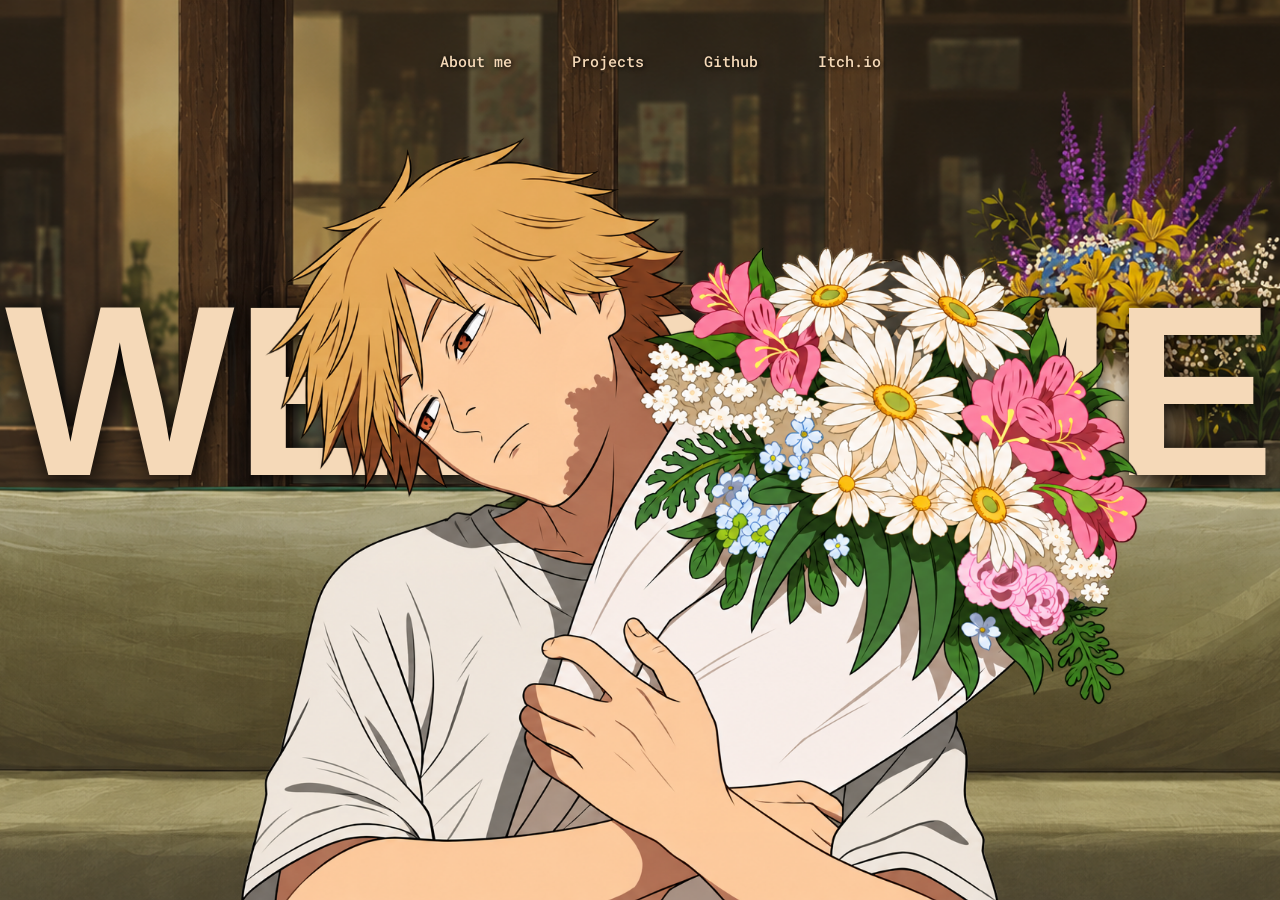
<file: index.html>
<!doctype html>
<html lang="en">
  <head>
    <meta charset="UTF-8" />
    <meta name="viewport" content="width=device-width, initial-scale=1.0" />
    <link rel="preconnect" href="https://fonts.googleapis.com" />
    <link rel="preconnect" href="https://fonts.gstatic.com" crossorigin />
    <link
      href="https://fonts.googleapis.com/css2?family=Roboto+Mono:ital,wght@0,100..700;1,100..700&display=swap"
      rel="stylesheet"
    />
    <link rel="preconnect" href="https://fonts.googleapis.com" />
    <link rel="preconnect" href="https://fonts.gstatic.com" crossorigin />
    <link
      href="https://fonts.googleapis.com/css2?family=Oswald:wght@200..700&display=swap"
      rel="stylesheet"
    />
    <title>Muskel's portfolio</title>
    <link rel="stylesheet" href="style.css" />
  </head>
  <body>
    <nav>
      <ul>
        <li>About me</li>
        <li>Projects</li>
        <li><a href="https://github.com/MuskelKen">Github</a></li>
        <li><a href="https://muskel.itch.io">Itch.io</a></li>
      </ul>
    </nav>
    <div class="scene Denji_scene">
      <img
        class="Character_background"
        src="Images/denji-background.png"
        alt=""
        draggable="false"
      />

      <h1 class="WELCOME_text">WELCOME</h1>

      <img
        class="Character_Object"
        src="Images/denji-character.png"
        alt=""
        draggable="false"
      />
    </div>
  </body>
</html>
</file>
<file: style.css>
body {
  margin: 0;
  background-color: black;
}


nav {
  position: absolute;
  top: 35px;
  left: 0;
  width: 100%;
  z-index: 4;
  background: transparent;
  margin-bottom: 50px;
}

ul {
  position: relative;
  display: flex;
  gap: 60px;
  top: auto;
  bottom: 0;
  justify-content: center;
}

li {
  color: rgb(245, 217, 184);
  font-family: "Roboto Mono";
  font-weight: 500;
  list-style-type: none;
  font-size: 1.2vw;
  text-shadow: 1px 1px 5px black;
  user-select: none;
}

a{
  text-decoration: none;
  color: rgb(245, 217, 184);
  font-family: "Roboto Mono";
  list-style-type: none;
  font-size: 1.2vw;
  text-shadow: 1px 1px 5px black;
  user-select: none;
  font-family: "Roboto Mono";
}

li:hover {
  cursor: pointer;
  scale: 1.1;
}

.scene {
  position: relative;
  width: 100%;
  height: 100svh;
  overflow: hidden;
  isolation: isolate;
}

.Character_background {
  position: absolute;
  inset: 0;
  width: 100%;
  height: 100%;
  object-fit: cover;
  display: block;
  z-index: 1;
}

.WELCOME_text {
  position: absolute;
  top: 30%;
  left: 50%;
  transform: translateX(-50%);
  margin: 0;
  font-family: Impact, sans-serif;
  font-size: 19vw;
  line-height: 1;
  color: rgb(245, 217, 184);
  text-shadow: 2px 2px 25px black;
  user-select: none;
  z-index: 2;
}

.Character_Object {
  position: absolute;
  top: auto;
  bottom: -1px;
  left: 50%;
  transform: translateX(-50%);
  height: 85%;
  width: auto;
  z-index: 3;
  animation: Character_Object_Idle 6s ease-in-out infinite;
}

@keyframes Character_Object_Idle {
  0%,
  100% {
    transform: translateX(-50%) translateY(0) rotate(0deg);
  }

  50% {
    transform: translateX(-50.2%) translateY(-1.12px) rotate(0.9deg);
  }
}

@media (prefers-reduced-motion: reduce) {
  .Character_Object {
    animation: none;
  }
}
</file>
